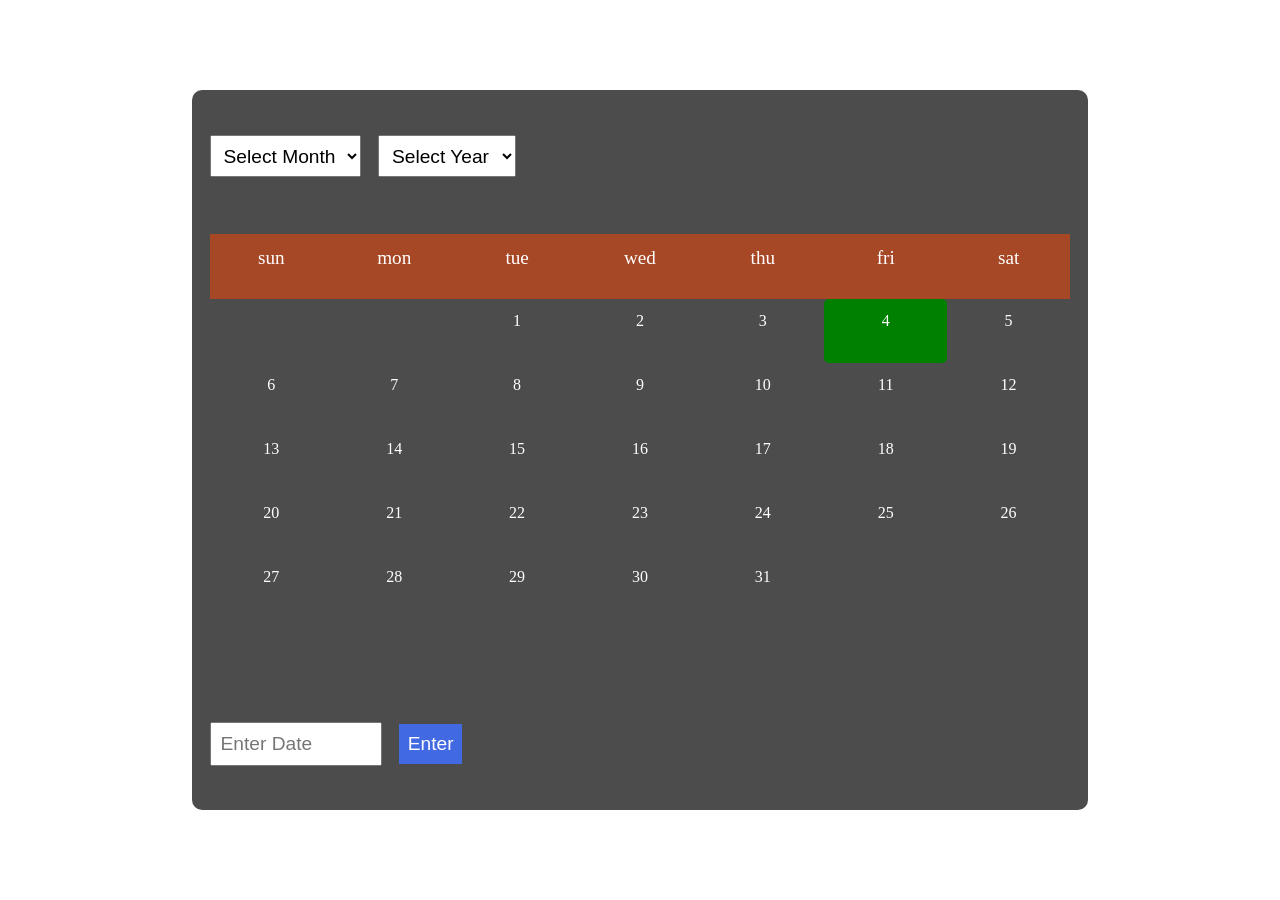
<file: Calender-week5_Test-/index.html>
<!DOCTYPE html>
<html lang="en">
<head>
    <meta charset="UTF-8">
    <meta name="viewport" content="width=device-width, initial-scale=1.0">
    <title>Calender</title>
    <link rel="stylesheet" href="style.css"/>
</head>
<body>
    <div class="main">
        <div class="container">
            <section class="month-year">
             <select class="select-month">
                <option disabled selected>Select Month</option>
                <option value="0">January</option>
                <option value="1">February</option>
                <option value="2">March</option>
                <option value="3">April</option>
                <option value="4">May</option>
                <option value="5">June</option>
                <option value="6">July</option>
                <option value="7">August</option>
                <option value="8">September</option>
                <option value="9">October</option>
                <option value="10">November</option>
                <option value="11">December</option>
             </select>
             <select class="select-year">
                <option disabled selected>Select Year</option>
             </select>
            
            </section>
            <section class="calender">
                <ul class="week">
                    <li>sun</li>
                    <li>mon</li>
                    <li>tue</li>
                    <li>wed</li>
                    <li>thu</li>
                    <li>fri</li>
                    <li>sat</li>
                </ul>
                <ul class="day">
                    <li class="days"></li>
                    <li class="days"></li>
                    <li class="days"></li>
                    <li class="days"></li>
                    <li class="days"></li>
                    <li class="days"></li>
                    <li class="days"></li>
                    <li class="days"></li>
                    <li class="days"></li>
                    <li class="days"></li>
                    <li class="days"></li>
                    <li class="days"></li>
                    <li class="days"></li>
                    <li class="days"></li>
                    <li class="days"></li>
                    <li class="days"></li>
                    <li class="days"></li>
                    <li class="days"></li>
                    <li class="days"></li>
                    <li class="days"></li>
                    <li class="days"></li>
                    <li class="days"></li>
                    <li class="days"></li>
                    <li class="days"></li>
                    <li class="days"></li>
                    <li class="days"></li>
                    <li class="days"></li>
                    <li class="days"></li>
                    <li class="days"></li>
                    <li class="days"></li>
                    <li class="days"></li>
                    <li class="days"></li>
                    <li class="days"></li>
                    <li class="days"></li>
                    <li class="days"></li>
                    <li class="days"></li>
                    <li class="days"></li>
                </ul>
            </section>
            <form class="date" onsubmit="ValidateDate(event)">
             <input type="number" placeholder="Enter Date" min="1" max="31" required class="EnterDate"/>
             <input type="submit" class="submit" value="Enter"/>
            </form>
        </div>
    </div>
    <script src="index.js"></script>
</body>
</html>
</file>
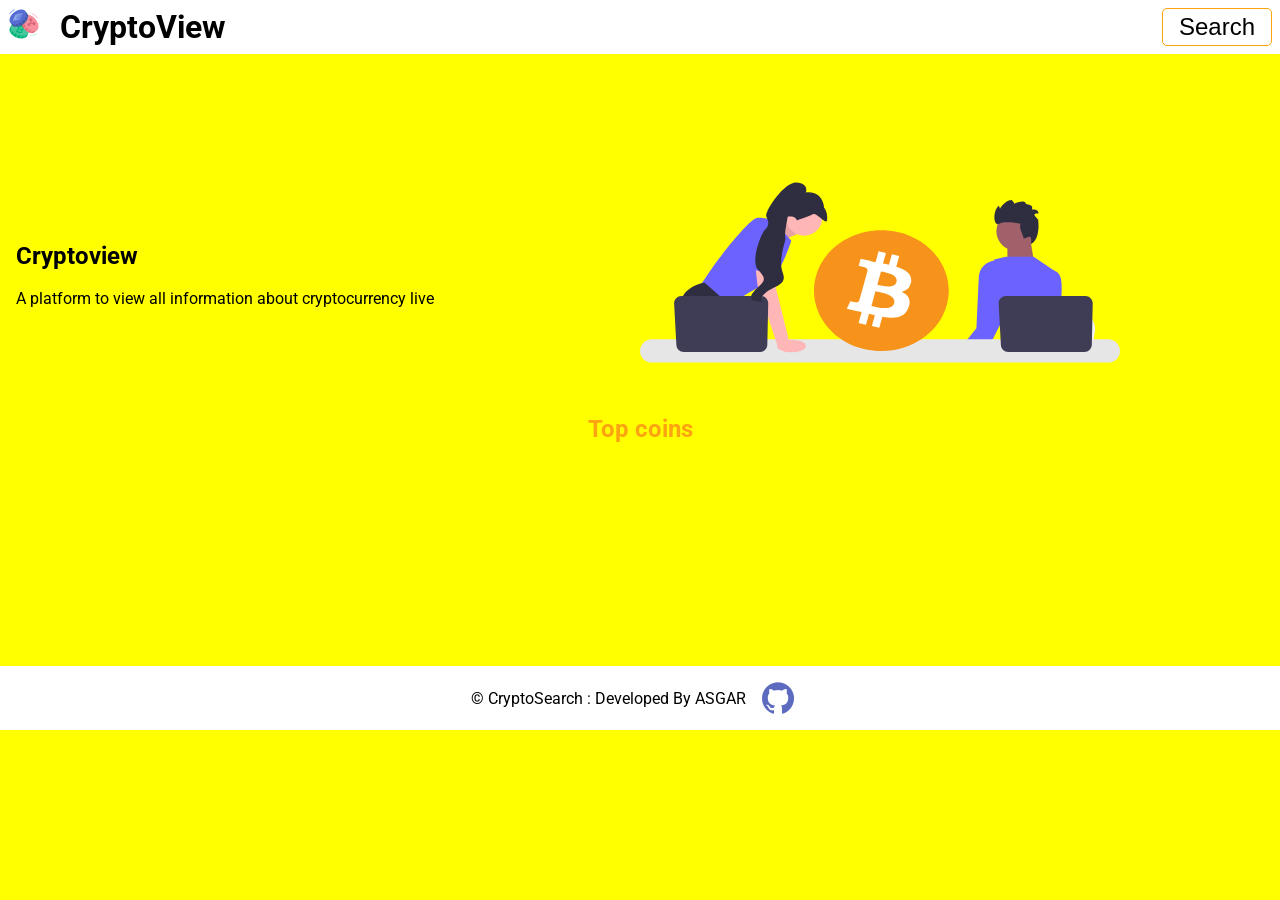
<file: Crypto-Search/index.html>
<!DOCTYPE html>
<html lang="en">
<head>
    <meta charset="UTF-8">
    <meta http-equiv="X-UA-Compatible" content="IE=edge">
    <meta name="viewport" content="width=device-width, initial-scale=1.0">
    <title>Crypto app</title>
    <link rel="stylesheet" href="./assets/css/common.css"/>
    <link rel="stylesheet" href="./assets/css/index.css"/>
    <link rel="shotcut icon" href="./assets/Images/cryptocurrency.png" type="image/png" />
</head>
<body>
     

    <!-- This is for navigation bar -->
     <nav>
        <img src="./assets/Images/cryptocurrency.png" alt="logo" class="logo-img"/>
        <h1 class="d-inline title ml-1" id="main-title">CryptoView</h1>
        <button class="f-right nav-button" id="nav-search-button">Search</button>
     </nav>

     <!-- This is for the main section -->
     <section >
        <div class="container mt-5">
            <div class="flex-container">
                <div class="flex-item">
                    <div class="ml-1">
                    <h1>Cryptoview</h1><br/>
                    <p>A platform to view all information about cryptocurrency live</p>   
                    </div>                 
                </div>

                <div class="flex-item">
                    <img src="./assets/Images/Main_img.svg" alt="Homepage main logo" class="main-img"/>
                </div>
            </div>
        </div>


     </section>

     <!-- This is for the top coin section -->

     <section class="top-coins" >
     <h1 class="text-center color-yellow mb-1">Top coins</h1>
     
     <div class="flex-container flex-harizontal mt-5" id="coins_container">


     </div>     
     </section>


     <!-- This is for the footer -->
     <footer>

        <p> &copy; CryptoSearch : Developed By ASGAR </p>

        <a class="d-inline" href="https://www.github.com" target="_blank" >
            <img src="./assets/Images/github.png" alt="github logo" class="footer-img f-right"/>
        </a>
     </footer>

    <script src="./assets/js/index.js"> </script>
    <script src="./assets/js/common.js"> </script>
    
</body>
</html>
</file>
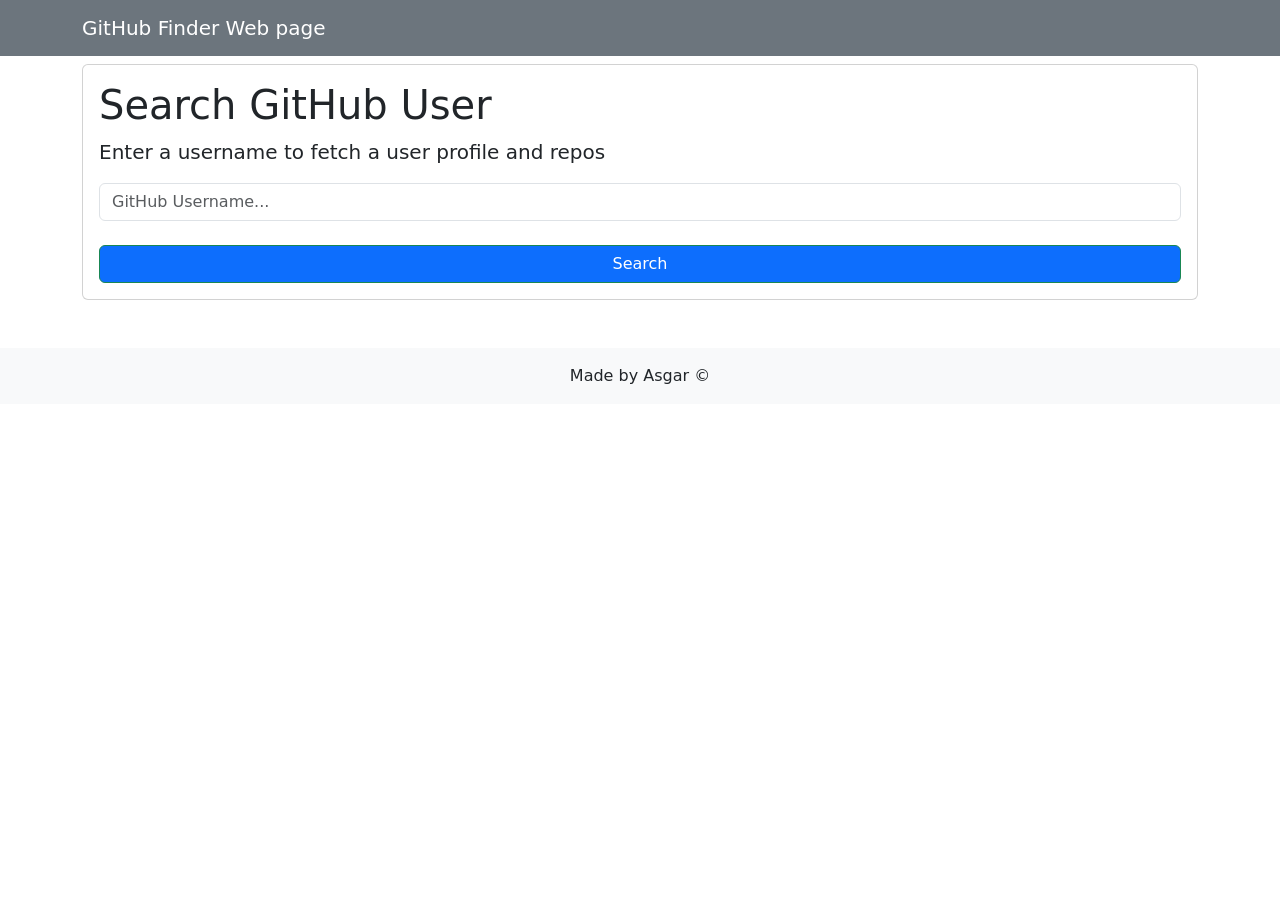
<file: Github_Finder/index.html>
<!DOCTYPE html>
<html lang="en">

<head>
  <meta charset="UTF-8">
  <meta http-equiv="X-UA-Compatible" content="IE=edge">
  <meta name="viewport" content="width=device-width, initial-scale=1.0">
  <link href="https://cdn.jsdelivr.net/npm/bootstrap@5.0.2/dist/css/bootstrap.min.css" rel="stylesheet"
    integrity="sha384-EVSTQN3/azprG1Anm3QDgpJLIm9Nao0Yz1ztcQTwFspd3yD65VohhpuuCOmLASjC" crossorigin="anonymous">
  <title>GitHub finder </title>
</head>

<body>
  <nav class="navbar navbar-dark bg-secondary">
    <div class="container">
      <a class="navbar-brand" href="#">
        GitHub Finder Web page
      </a>
    </div>
  </nav>
  <div class="container searchContainer mt-2">
    <div class="search card card-body">
      <h1>Search GitHub User</h1>
      <p class="lead">Enter a username to fetch a user profile and repos</p>
      <input type="text" name="" id="searchUser" class="form-control" placeholder="GitHub Username...">
      <br>
      <button id="searchBtn" class="btn btn-success bg-primary">Search</button>
    </div>
    <div id="profile">

    </div>
  </div>
  </div>
  <footer class="text-center mt-5 p-3 bg-light">
    Made by Asgar  &copy;
  </footer>
</body>
<script src="ui.js"></script>
<script src="script.js"></script>

</html>
</file>
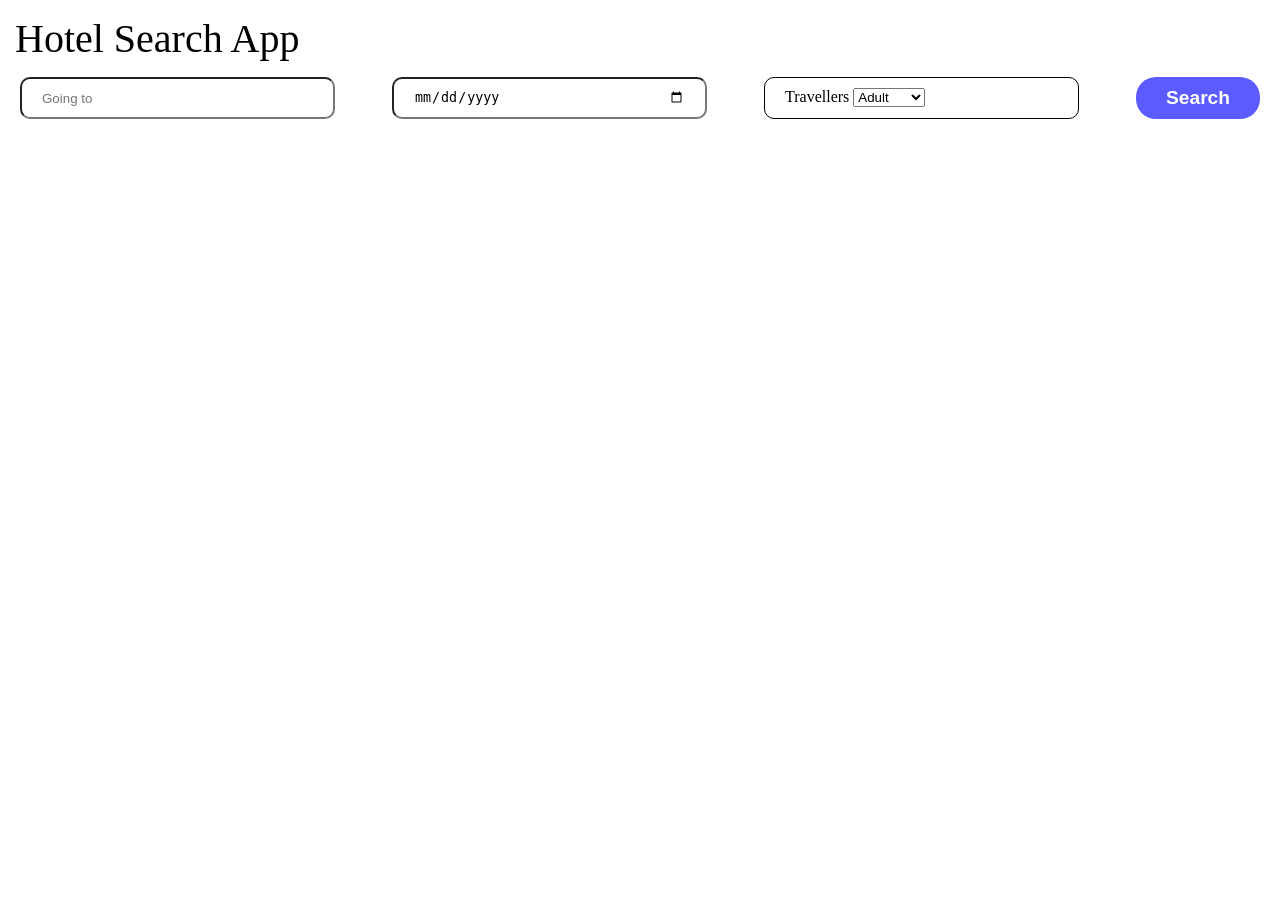
<file: Hotel-Project/index.html>
<!DOCTYPE html>
<html lang="en">
<head>
    <meta charset="UTF-8">
    <meta name="viewport" content="width=device-width, initial-scale=1.0">
    <title>Hotels</title>
    <link rel="stylesheet" href="style.css">
</head>
<body>
<div>
    <h1 class="where">Hotel Search App</h1>
    <div class="input">
        <input type="text" id="area" placeholder="Going to">
        <input type="date" id="date" placeholder="Dates">
        <div class="select">
        <label for="cars">Travellers</label>
        <select id="travler" name="adult">
            <option value="adult">Adult</option>
            <option value="children">Children</option>
        </select>
    </div>
        <button class="src" id="btn">Search</button>
    </div>
</div>
<div id="cardContainer">
</div>
  <script src="index.js" type="module"></script>
</body>
</html>
</file>
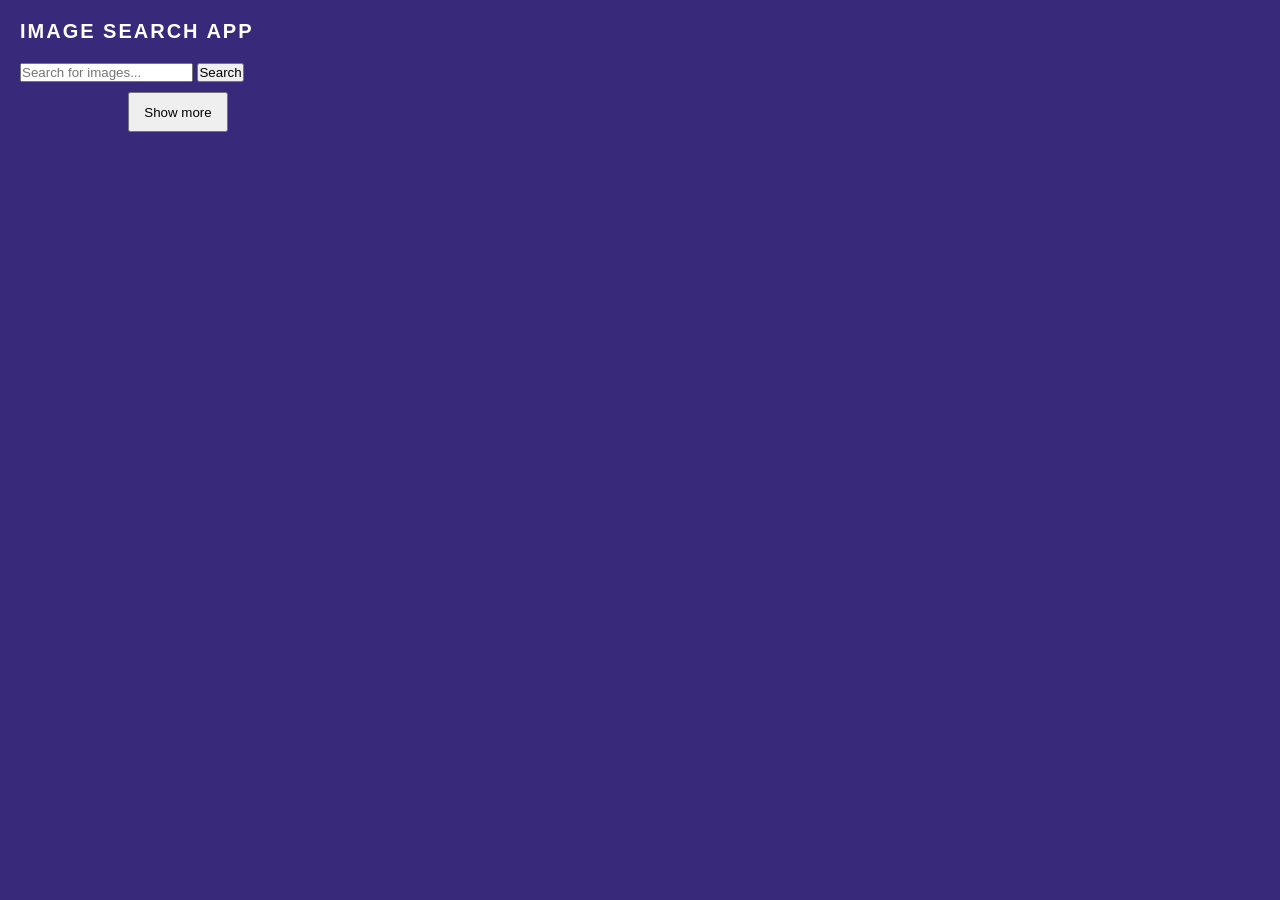
<file: Image-Search-App/index.html>
<!DOCTYPE html>
<html lang="en">
  <head>
    <meta charset="UTF-8" />
    <meta http-equiv="X-UA-Compatible" content="IE=edge" />
    <meta name="viewport" content="width=device-width, initial-scale=1.0" />
    <title>Image Search</title>
    <link rel="stylesheet" href="style.css" />
  </head>
  <body>
    <h1>Image Search App</h1>
    <form>
      <input type="text" id="search-input" placeholder="Search for images..." />
      <button id="search-button">Search</button>
    </form>
    <div class="search-results">
    </div>
    <button id="show-more-button">Show more</button>
    <script src="index.js"></script>
  </body>
</html>
</file>
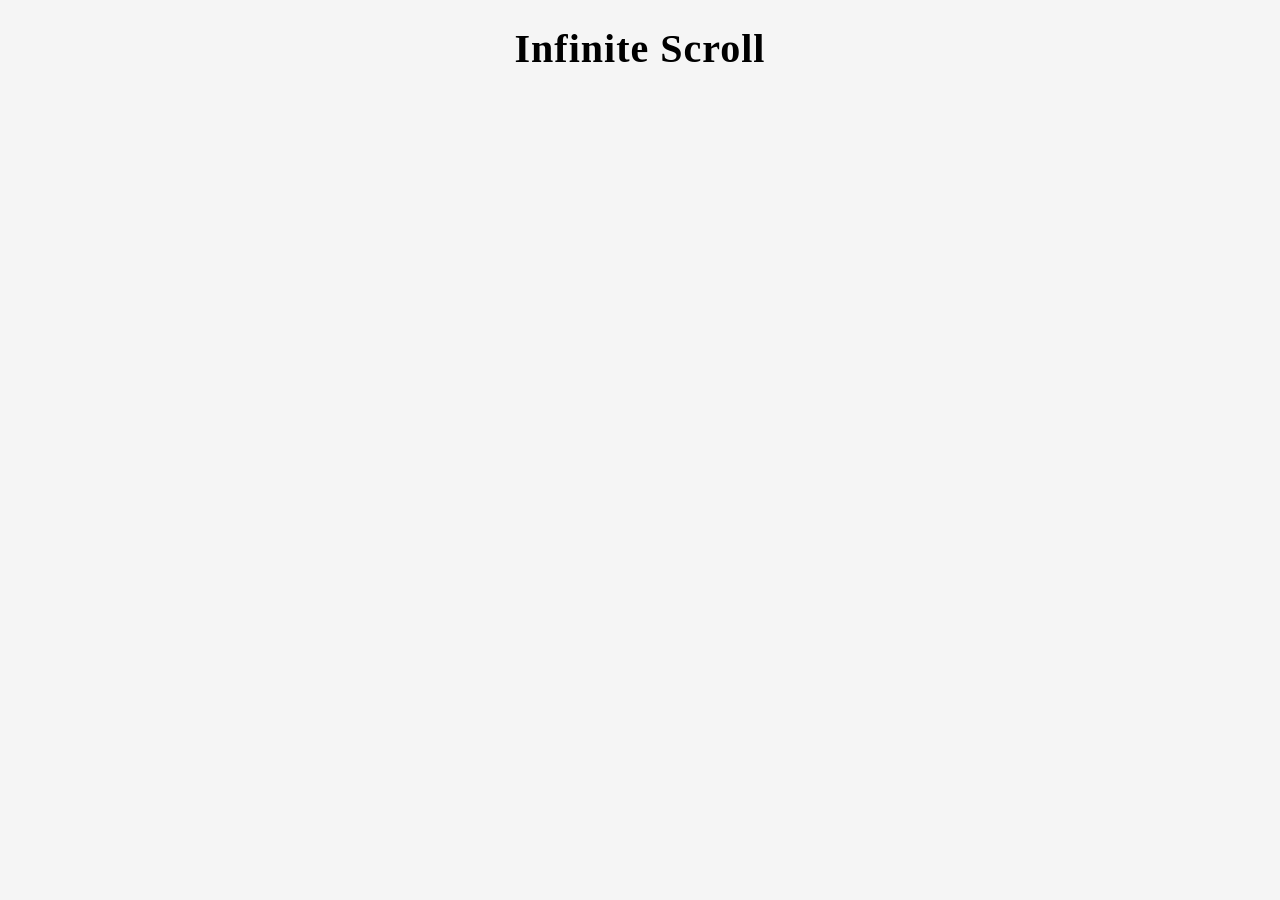
<file: Infinite_scrolling/index.html>
<!DOCTYPE html>
<html lang="en">
  <head>
    <meta charset="UTF-8" />
    <meta http-equiv="X-UA-Compatible" content="IE=edge" />
    <meta name="viewport" content="width=device-width, initial-scale=1.0" />
    <title>Infinite </title>
    <link rel="stylesheet" href="style.css" />
  </head>
  <body>
    <h1>Infinite Scroll</h1>
    <div class="img-container" id="img-container"></div>
    <script defer src="index.js"></script>
  </body>
</html>
</file>
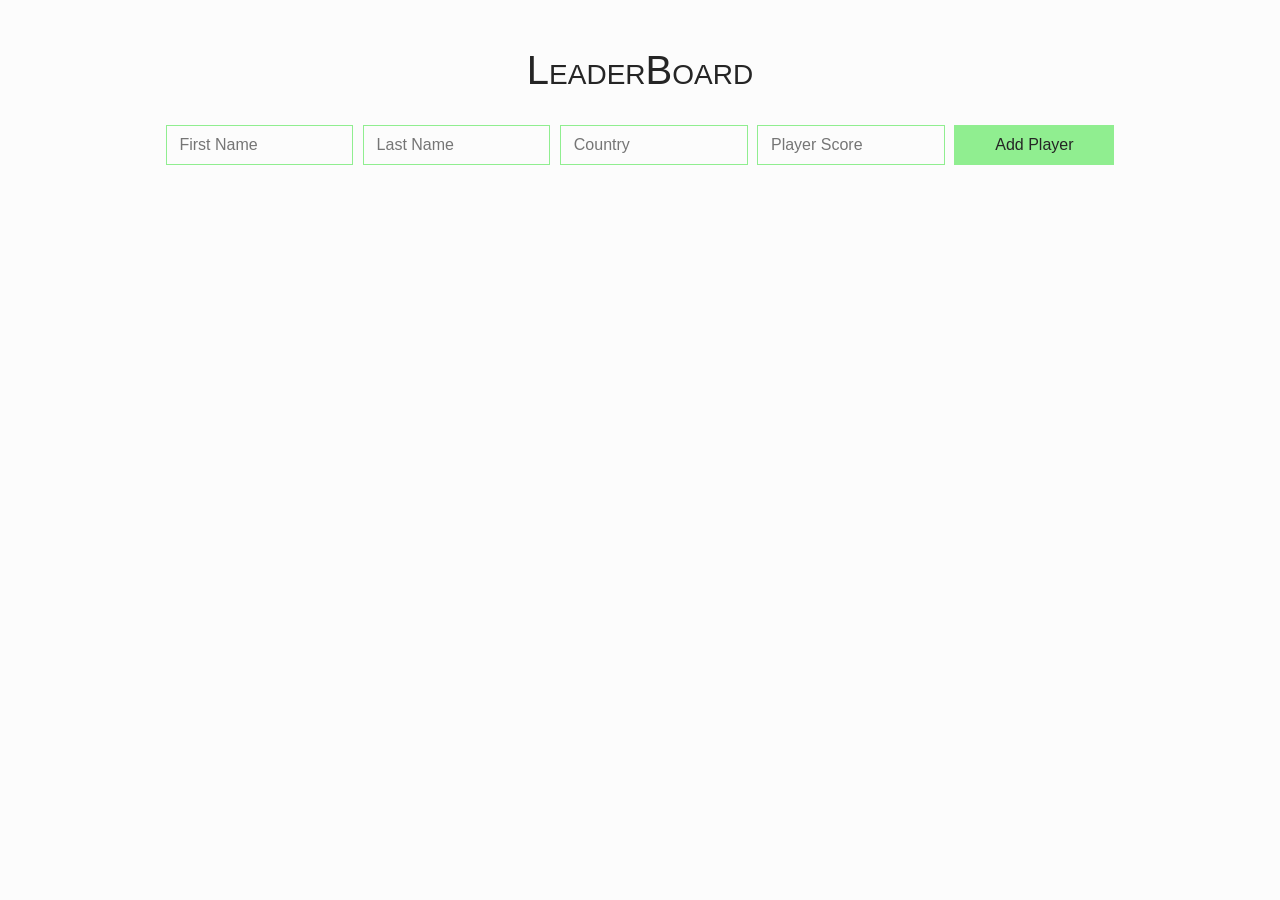
<file: Leader-Board/index.html>
<!DOCTYPE html>
<html lang="en">
<head>
    <meta charset="UTF-8">
    <meta name="viewport" content="width=device-width, initial-scale=1.0">
    <title>LeaderBoard</title>
    <link rel="stylesheet" href="style.css">
</head>
<body>
    <main>
        <h1 class="main_title">LeaderBoard</h1>
        <form class="main_form">
            <input type="text" placeholder="First Name">
            <input type="text" placeholder="Last Name">
            <input type="text" placeholder="Country">
            <input type="number" placeholder="Player Score">
            <button class="main_form-submit-btn">Add Player</button>
        </form>
        <p class="main_error-prompter">All fields are mendatory</p>

        <div class="main_scoreboard-wrapper">
        </div>
    </main>
    <script src="index.js"></script>
</body>
</html>
</file>
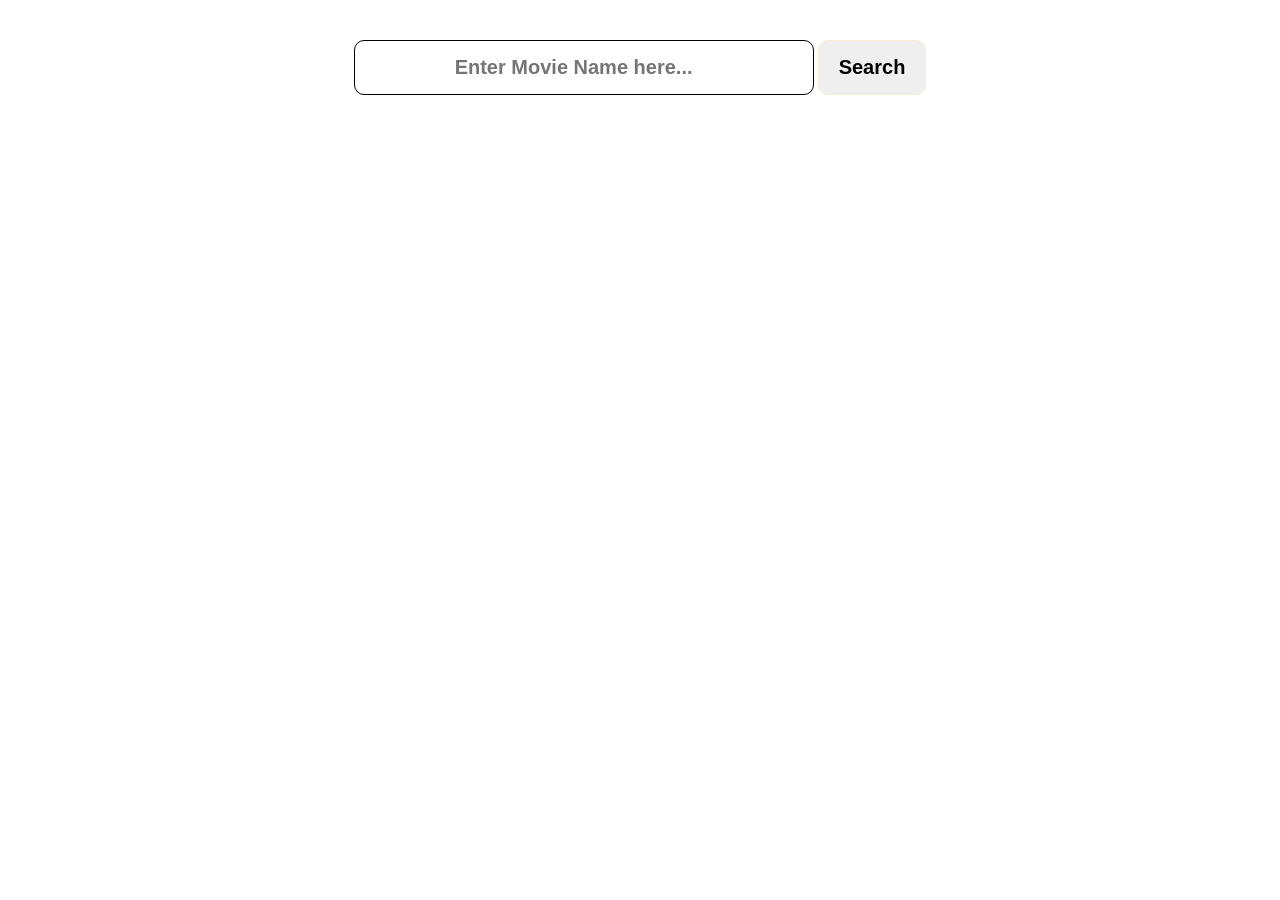
<file: movieSearch/index.html>
<!DOCTYPE html>
<html lang="en">
  <head>
    <meta charset="UTF-8" />
    <meta name="viewport" content="width=device-width, initial-scale=1.0" />
    <title>Movie Search</title>
    <link rel="stylesheet" href="style.css" />
  </head>
  <body>
    <div id="container">
      <input
        type="text"
        id="movieSearch"
        placeholder="Enter Movie Name here..."
      />
      <button id="search">Search</button>
    </div>
    <div id="root"></div>
    <script src="index.js"></script>
  </body>
</html>
</file>
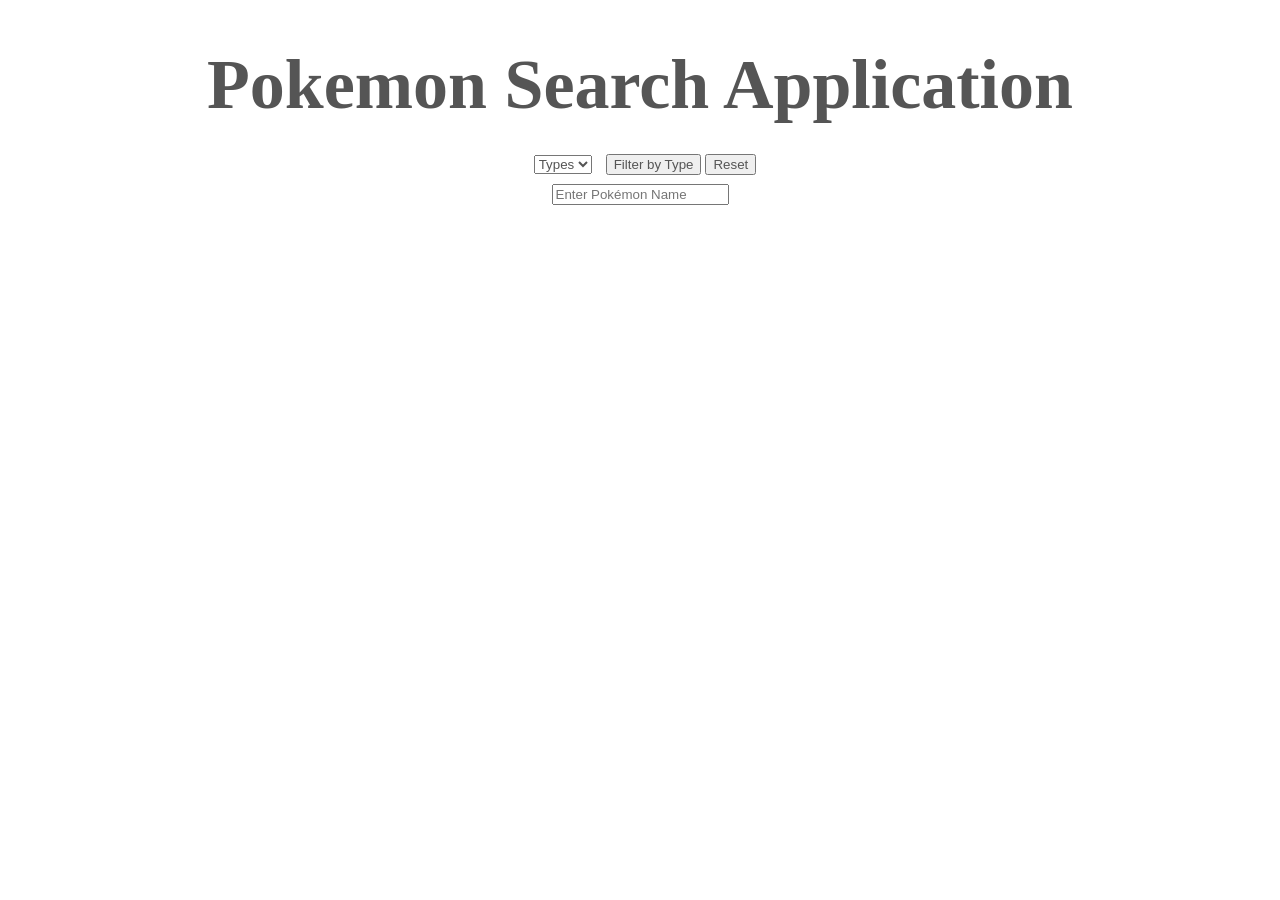
<file: Pokemon_Project/index.html>
<!DOCTYPE html>
<html lang="en">
  <head>
    <meta charset="UTF-8" />
    <meta name="viewport" content="width=device-width, initial-scale=1.0" />
    <link rel="stylesheet" href="style.css" />
    <title>Pokemon</title>
  </head>
  <body>
    <div class="content-wrapper">
      <header>
        <h1>Pokemon Search Application</h1>
      </header>
      <main>
        <form id="pokemon-type-filter">
          <select name="type" class="type-filter">
            <option value="">Types</option>
          </select>
          <input type="submit" value="Filter by Type" />

          <button onClick="window.location.reload();">Reset</button>
        </form>
        <form id="pokemon-search-form" class="" action="" method="GET">
          <input
            id="pokemon-search-input"
            type="text"
            name=""
            placeholder="Enter Pokémon Name"
          />
        </form>
        <section class="form-spacers"></section>
        <section id="pokedex"></section>
      </main>
    </div>
    <script src="index.js"></script>
  </body>
</html>
</file>
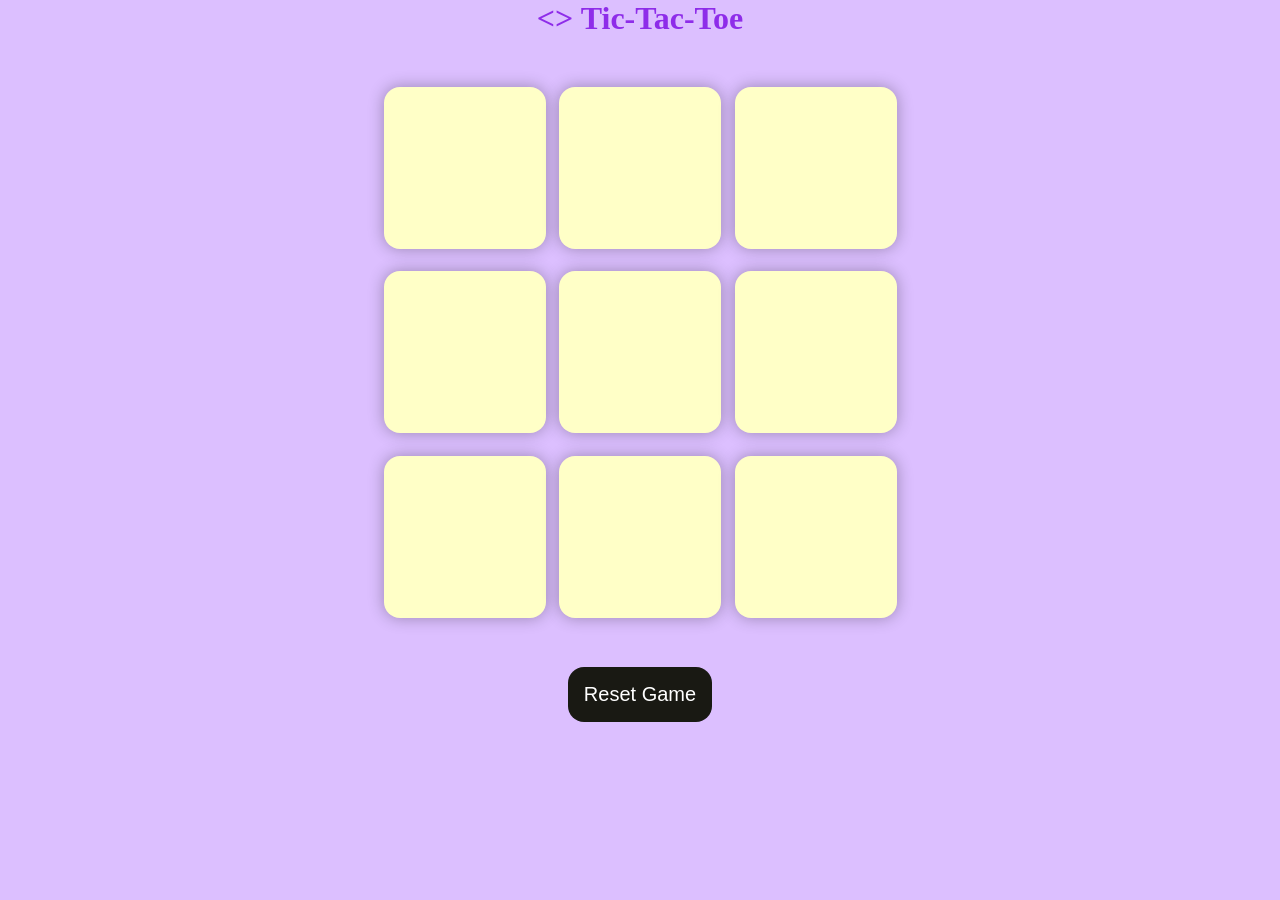
<file: Tic-Tac-Toe/index.html>
<!DOCTYPE html>
<html lang="en">
  <head>
    <meta charset="UTF-8" />
    <meta name="viewport" content="width=device-width, initial-scale=1.0" />
    <title>Document</title>
    <link rel="stylesheet" href="style.css" />
  </head>
  <body>
    <div class="msg-container hide">
      <p id="msg">Winner</p>
      <button id="new-btn">New Game</button>
    </div>
    <main>
      <h1 style="color: rgb(142, 44, 233);"><> Tic-Tac-Toe</h1>
       <div class="container">
        <div class="game">
          <button class="box"></button>
          <button class="box"></button>
          <button class="box"></button>
          <button class="box"></button>
          <button class="box"></button>
          <button class="box"></button>
          <button class="box"></button>
          <button class="box"></button>
          <button class="box"></button>
        </div>
      </div>
      <button id="reset-btn">Reset Game</button>
    </main>
    <script src="index.js"></script>
  </body>
</html>
</file>
<file: Calender-week5_Test-/style.css>
*{
    margin: 0;
    padding: 0;
    box-sizing: border-box;
}

.main{
    width: 100%;
    height: 100vh;
    display: flex;
    justify-content: center;
    align-items: center;
    background:url("https://images.unsplash.com/photo-1623500315870-ae1451c065f5?ixlib=rb-4.0.3&ixid=M3wxMjA3fDB8MHxwaG90by1wYWdlfHx8fGVufDB8fHx8fA%3D%3D&auto=format&fit=crop&w=1170&q=80");
    background-size: cover;
    
    
}
.container{
    width: 70%;
    height: 80%;
    display: flex;
    flex-direction: column;
    justify-content: space-around;
    align-items: center;
    box-shadow: 0px 0px 8px white;
    border-radius: 10px;
    background-color: rgba(0,0,0,0.7);
}
.month-year{
    width: 96%;
    height: 15%;
    display: flex;
    align-items: center;
   
}
.selected-month-year{
    color: white;
}
.calender{
    width: 96%;
    height: 60%;
}
.calender ul{
    display: flex;
    list-style: none;
    flex-wrap: wrap;

}
.calender ul li {
    width: calc(100%/7);
    text-align: center;
   padding-top: 1.5%;
   color: white;
}
.week{
    height: 15%;
    font-size: larger;
}
.week>li{
    background-color: rgba(255, 69, 0,0.5);
}
.week>li:hover{
    background-color: royalblue;
    color: white;
}
.day{
    height: 85%;
}
.day>li:hover{
    background-color: white;
    color: black;
}
.active{
    background-color: green ;
    border-radius: 5px;
}
.date{
    /* border: 1px solid yellow; */
    width: 96%;
    height: 15%;
}
select{
    font-size: larger;
    padding: 1%;
    margin-right: 2%;
}
form{
    display: flex;
    align-items: center;
}
.EnterDate{
    font-size: larger;
    padding: 1%;
    margin-right: 2%;
    width: 20%;
}
.submit{
    font-size: larger;
    padding: 1%;
    background-color: royalblue;
    color: white;
    border: none;
}
@media screen and (max-width:768px) {
    .container{
        width: 95%;
    }
}
</file>
<file: Crypto-Search/assets/css/common.css>
@import url('https://fonts.googleapis.com/css2?family=Roboto&display=swap');


body{
    position: relative;
    background-color:#ffff00;
    font-family: 'Roboto', sans-serif;
    padding-bottom: 5rem;
    min-height: 650px;
    

}

body, h1,h2,h3,h4,h5,h6,p{
    margin: 0px;
}

.d-inline{
    display: inline;
}

nav{
    background-color: #ffffff;
    padding: 0.5rem;
}

.f-right{
    float: right;
}

.f-left{
    float: left;
}

.nav-button{
    background-color: #ffffff;
    border: 1px solid #FCA311;
    border-radius: 5px;
    padding: 0.25rem 1rem 0.25rem;
    cursor: pointer;
    font-size: 1.5rem;
    transition: 0.25s;
}

.nav-button:hover{
    background-color: #FCA311;
    color: #FFFFFF;
}

.logo-img{
    height: 2rem;
}

.title{
    font-size: 2rem;
    vertical-align: top;
}

.ml-5{
    padding: 5rem;
}

.ml-1{
    margin-left: 1rem;
}

.ml-10{
    margin-left: 10rem;
}

.mr-5{
    padding: 5rem;
}

.mr-1{
    margin-right: 1rem;
}

.mb-1{
    margin-bottom: 1rem;
}

.mt-1{
    margin-top: 1rem;
}

.mt-5{
    margin-top: 5rem;
}

.text-center{
    text-align: center;
}

.color-yellow{
    color: #FCA311;
}

.card{
    background-color: #FFFFFF;
    border-radius: 5px;
    padding: 0.5rem;
}

.footer-img{
    height: 2rem;
    margin: 1rem;


}


footer{
    background-color: #FFFFFF;
    margin-top: 2rem;
    position: absolute;
    bottom: 0px;
    width: 100%;
    display: flex;
    align-items: center;
    justify-content: center;
    
}

#main-title{
    cursor: pointer;
}
</file>
<file: Crypto-Search/assets/css/index.css>
.flex-container{
    display: flex;
    flex-wrap: wrap;
    align-items: center;
}

.flex-item{
    width: 50%;
}

.main-img{
    width: 75%;
}

.flex-harizontal{
    flex-direction: row;
    flex-wrap: nowrap;
    gap: 1rem;
    animation: slide 10s linear infinite alternate;
    position: relative;
    
         
}

@keyframes slide {
   0%{
        right: 0px;
    }
    
    100%{
        right:  100%;
    }
}




.card-image{
    height: 2rem;
    padding: 0.5rem 1rem 0.5rem;

}

.flex-item-small{
    max-width: 13rem;
    max-height: 5rem;
    display: flex;    
    font-size: x-small;
}


.top-coins{

    overflow: hidden;
}
</file>
<file: Hotel-Project/style.css>
*{
    padding: 0;
    margin: 0;
    box-sizing: border-box;
}

.where{
    margin: 10px 5px;
    padding: 5px 10px;
    font-weight: 500;
    font-size: 40px;
}

.input{
    display: flex;
    justify-content: space-between;
    margin-left: 20px;
}
input{
width: 25%;
padding: 10px 20px;
border-radius: 10px;
}

.select{
    border: 1px solid black;
    width: 25%;
    padding: 10px 20px;
border-radius: 10px;
}

.src{
    padding: 10px 30px;
    margin-right: 20px;
    border-radius: 20px;
    color: white;
    background-color: rgb(91, 91, 255);
    border: none;
    font-weight: bold;
    font-size: larger;
    cursor: pointer;

}


#newimg{
    width: 300px;
    height: 500px;
    box-shadow:2px 2px 3px 3px gray;
    margin: 50px;
}

#cardContainer{
    margin-top: 80px;
    padding: 10px 20px;
    display: flex;
    flex-wrap: wrap;
    justify-content: space-around;
    text-align: center;
    font-size: 20px;
  
}

#rating{
    color: yellow;
   font-size: 30px;
}

#price{
    font-style: italic ;
    font-size: 30px;
    font-weight: 700;
    color: aquamarine;
}
</file>
<file: Image-Search-App/style.css>
*{
    margin: 0;
    padding: 0;
    font-family: 'poppins', sans-serif;
    box-sizing: border-box;
}
body {
   background: #39297b;
   color: #fff;
  }
  
  h1 {
    
    text-transform: uppercase;
    letter-spacing: 2px;
    margin: 20px;
    font-size: 20px;
    font-weight: 600;
    
    
  }
  form{
    margin-left: 20px;
    margin-bottom: 10px;
  }
  #show-more-button{
    margin-left: 8rem;
    height: 40px;
    width: 100px;
    
    
  }
  
  .clock {
    display: flex;
  }
  
  .clock div {
    margin: 5px;
    position: relative;
  }
  
  .clock span {
    width: 100px;
    height: 80px;
    background: slateblue;
    opacity: 0.8;
    color: white;
    display: flex;
    justify-content: center;
    align-items: center;
    font-size: 50px;
    text-shadow: 2px 2px 4px rgba(0, 0, 0, 0.3);
  }
  
  .clock .text {
    height: 30px;
    font-size: 10px;
    text-transform: uppercase;
    letter-spacing: 2px;
    background: darkblue;
    opacity: 0.8;
  }
  
  .clock #ampm {
    bottom: 0;
    position: absolute;
    width: 60px;
    height: 30px;
    font-size: 20px;
    background: green;
  }
</file>
<file: Infinite_scrolling/style.css>
* {
    margin: 0;
    padding: 0;
    box-sizing: border-box;
  }
  
  body {
    margin: 0;
    font-family: "Sedgwick Ave Display", cursive;
    background-color: whitesmoke;
  }
  
  h1 {
    text-align: center;
    margin-top: 25px;
    margin-bottom: 45px;
    font-size: 40px;
    letter-spacing: 1px;
   
  }
  
  .img-container {
    margin: 10px 30%;
  }
  
  .img-container img {
    width: 100%;
    margin-top: 5px;
  }
  
  
  @media screen and (max-width: 600px) {
    h1 {
      font-size: 20px;
    }
    .img-container {
      margin: 10px;
    }
  }
</file>
<file: Leader-Board/style.css>
*{
    margin: 0;
    padding: 0;
    box-sizing: border-box;
}

body{
    text-align: center;
    font-family: sans-serif;
    min-height: 100vh;
    color: #252525;
    background: #fcfcfc;
    font-weight: 300;
    display: grid;
    justify-content: center;
    padding: 3em 0;
}

main{
    display: flex;
    align-items: center;
    flex-direction: column;
    gap: 2em;
}

.main_title{
    font-size: 1.5em;
    width: 80%;
}

.main_form{
    display: grid;
    gap: .6em;
    justify-items: center;
}

input{
    all: unset;
    padding: .5em .8em;
    width: 80%;
    border: 1px solid lightgreen;
    text-align: start;
    color: #131313;
}

input:focus{
    border: 3px solid green;
}

.main_error-prompter{
    color: #ff7864;
    font-weight: 700;
    font-size: 1em;
    display: none;
}

button:not(.main_form-submit-btn){
    all: unset;
    border-radius: 50%;
    background: lightgreen;
    width: 60px;
    height: 60px;
    transition: all .5s ease;
}

.main_form-submit-btn{
    all: unset;
    width: 10em;
    background: lightgreen;
    padding: .7em 0;
    transition: all .5s ease;
}

button:active{
    transform: scale(.95) translateY(5px);
    filter: brightness(.9);
}

.main_scoreboard-wrapper{
    width: 100%;
    display: grid;
    justify-items: center;
    gap: 1em;
}

.main_scoreboard{
    display: grid;
    justify-items: center;
    gap: .3em;
    width: 90%;
    background: lightgreen;
    text-transform: uppercase;
    padding: 1em 0;
}

.main_player-name{
    font-weight: 400;
}

.main_time-stamp{
    color: #686868;
    font-size: .8em;
}

.main_scoreboard-btn-container{
    margin: 1em;
    display: flex;
    gap: .5em;
}

@media (min-width:35.25em){
    .main_title{
        font-size: 2.5rem;
        font-weight: 500;
        font-variant: small-caps;
    }

    .main_form{
        display: flex;
    }

    .main_scoreboard{
        width: 100%;
        display: flex;
        align-items: center;
        justify-content: space-around;
    }

    input{
        width: 10em;
    }

}
</file>
<file: movieSearch/style.css>
* {
    margin: 0;
    padding: 0;
    box-sizing: border-box;
    }
    #container {
    margin-top: 40px;
    text-align: center;
    }
    #movieSearch {
    padding: 15px 100px;
    border-radius: 10px;
    border: 1px solid black;
    font-size: 20px;
    font-weight: 900;
    }
    #search {
    padding: 15px 20px;
    border-radius: 10px;
    border: 1px solid antiquewhite;
    font-weight: 900;
    font-size: 20px;
    }
    #root {
    margin-top: 30px;
    display: grid;
    grid-template-columns: repeat(3, 1fr);
    grid-gap: 15px;
    align-items: center;
    justify-content: center;
    }
    #rootDiv {
    display: flex;
    align-items: center;
    justify-content: center;
    text-align: center;
    }
  
  img {
  border-radius: 10px;
  }
  h3 {
  text-transform: uppercase;
  font-weight: 900;
  font-size: 20px;
  }
  #YearDiv {
  font-size: 30px;
  font-weight: 900;
  }
</file>
<file: Pokemon_Project/style.css>
* {
    color: #555555;
}
.content-wrapper {
    display: block;
    margin: auto;
    max-height: 1700px;
    max-width: 1700px;
}

body {
    background-color: white;
}

h1 {
    font-family: 'Grandstander', cursive;
    text-align: center;
    font-size: 70px;
    margin-top: 45px;
    margin-bottom: 20px;
}

#pokemon-search-form {
    text-align: center;
}

#pokemon-type-filter {
    text-align: center;
}

a {
    text-decoration: none;
}

a:hover {
    color:black;
}

.form-spacers{
    height: 10px;
}

.type-filter{
    margin: 10px;;
}

#pokedex {
    display: flex;
    flex-wrap: wrap;
    justify-content: space-around;
}

.flip-card {
    margin: 20px;
    width: 200px;
    height: 275px;
    text-align: center;
    justify-content: center;
    perspective: 1000px;
    opacity: 0.95;
}

.flip-card-inner {
    -webkit-box-shadow: 3px 3px 5px 6px #ccc;
    -moz-box-shadow: 3px 3px 5px 6px #ccc;
    box-shadow: 3px 3px 5px 6px #ccc;
    border-radius: 10px;
    position: relative;
    width: 100%;
    height: 100%;
    text-align: center;
    transition: 1s;
    transform-style: preserve-3d;
}

.flip-card:hover .flip-card-inner{
    transform: rotateY(180deg);
}


.front-pokemon-card, .back-pokemon-card {
    position: absolute;
    width: 100%;
    height: 100%;
    align-items: center;
    -webkit-backface-visibility: hidden;
    backface-visibility: hidden;
}

.front-pokemon-card {
    z-index: 2;
    transform: rotateY(0);
}

.back-pokemon-card {
    transform: rotateY(180deg);
}

.front-pokemon-image, .back-pokemon-image {
    position: relative;
    top: 50px;
}

.front-poke-id, .back-poke-id {
    position: relative;
    top: -100px;
    width: 100%;
    background-color: whitesmoke;
    color: #555555;
    justify-content: left;
}

.front-pokemon-type {
    width: fit-content;
    padding: 5px;
    background-color: white;
    border-radius: 10px;
    position: relative;
    /* left: 75px; */
    margin: auto;
    bottom: -12.5px;
    font-size: small;
}

#grass {
    background-color: #9bcc50;
}

#bug {
    background-color: #729f3f;
}

#fire {
    background-color :#fd7d24;
}

#water {
    background-color: #4592c4;
}

#ice {
    background-color: #51c4e7;
}

#electric {
    background-color: #eed535;
}

#psychic {
    background-color:  #f366b9;
}


#fairy {
    background-color: #fdb9e9;
}

#ghost {
    background-color: #7b62a3;
}

#ground {
    background-color: #f7de3f;
}

#poison {
    background-color: #b97fc9;
}

#fairy {
    background-color: #fdb9e9;
}

#normal {
    background-color: #a4acaf;
}

#dragon {
    background-color: goldenrod;
}

#fighting {
    background-color: #d56723;
}

#rock {
    background-color: #a38c21;
}
</file>
<file: Tic-Tac-Toe/style.css>
* {
  margin: 0;
  padding: 0;
}
body {
  background-color: #dcbfff;
  text-align: center;
}
.container {
  height: 70vh;
  display: flex;
  justify-content: center;
  align-items: center;
}
.game {
  height: 60vmin;
  width: 60vmin;
  display: flex;
  flex-wrap: wrap;
  justify-content: center;
  align-items: center;
  gap: 1.5vmin;
}
.box {
  height: 18vmin;
  width: 18vmin;
  border-radius: 1rem;
  border: none;
  box-shadow: 0 0 1rem rgba(0, 0, 0, 0.3);
  font-size: 8vmin;
  color: #b0413e;
  background-color: #ffffc7;
}
#reset-btn {
  padding: 1rem;
  font-size: 1.25rem;
  background-color: #191913;
  color: #fff;
  border-radius: 1rem;
  border: none;
}
#new-btn {
  padding: 1rem;
  font-size: 1.25rem;
  background-color: #191913;
  color: #fff;
  border-radius: 1rem;
  border: none;
}
#msg {
  color: #0e0e0c;
  font-family:Verdana, Geneva, Tahoma, sans-serif;
  font-size: 8vmin;
  font-weight: 500;
}
.msg-container {
  height: 100vmin;
  display: flex;
  justify-content: center;
  align-items: center;
  flex-direction: column;
  gap: 4rem;
}
.hide {
  display: none;
}
</file>
